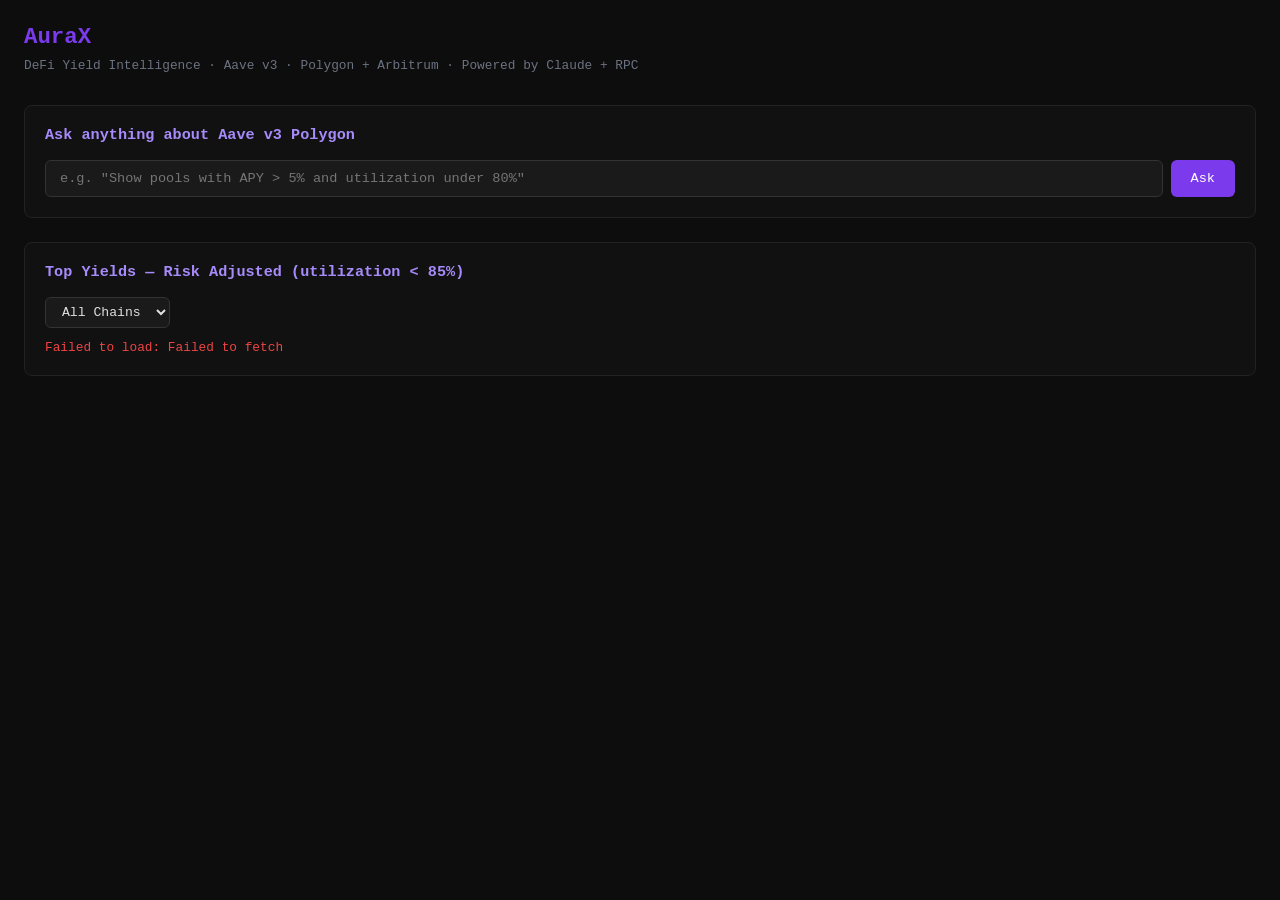
<file: aurax/frontend/index.html>
<!DOCTYPE html>
<html lang="en">
<head>
  <meta charset="UTF-8" />
  <title>AuraX — DeFi Yield Intel · Aave v3 Polygon</title>
  <style>
    * { box-sizing: border-box; margin: 0; padding: 0; }
    body { background: #0d0d0d; color: #e0e0e0; font-family: 'Courier New', monospace; padding: 24px; }
    h1 { color: #7c3aed; font-size: 1.4rem; margin-bottom: 8px; }
    .subtitle { color: #6b7280; font-size: 0.8rem; margin-bottom: 32px; }

    .panel { background: #111; border: 1px solid #222; border-radius: 8px; padding: 20px; margin-bottom: 24px; }
    .panel h2 { font-size: 0.95rem; color: #a78bfa; margin-bottom: 16px; }

    /* NL Query */
    .query-row { display: flex; gap: 8px; }
    #nl-input {
      flex: 1; background: #1a1a1a; border: 1px solid #333; color: #e0e0e0;
      padding: 10px 14px; border-radius: 6px; font-family: inherit; font-size: 0.85rem;
    }
    button {
      background: #7c3aed; color: white; border: none; padding: 10px 20px;
      border-radius: 6px; cursor: pointer; font-family: inherit; font-size: 0.85rem;
    }
    button:hover { background: #6d28d9; }
    button:disabled { background: #4b2d8a; cursor: not-allowed; }

    #sql-output {
      margin-top: 12px; background: #0a0a0a; border: 1px solid #1f1f1f;
      padding: 12px; border-radius: 4px; font-size: 0.75rem; color: #86efac;
      white-space: pre-wrap; display: none;
    }
    #summary-output {
      margin-top: 10px; font-size: 0.82rem; color: #d1d5db; line-height: 1.5; display: none;
    }

    /* Yield table */
    table { width: 100%; border-collapse: collapse; font-size: 0.8rem; }
    th { text-align: left; color: #6b7280; font-weight: normal; padding: 6px 10px; border-bottom: 1px solid #1f1f1f; }
    td { padding: 8px 10px; border-bottom: 1px solid #161616; }
    tr:hover td { background: #161616; }
    .apy-high { color: #4ade80; }
    .apy-mid  { color: #facc15; }
    .apy-low  { color: #9ca3af; }
    .frozen-badge { color: #ef4444; font-size: 0.7rem; margin-left: 4px; }

    .loading { color: #6b7280; font-size: 0.8rem; }
    .error   { color: #ef4444; font-size: 0.8rem; }
  </style>
</head>
<body>

<h1>AuraX</h1>
<p class="subtitle">DeFi Yield Intelligence · Aave v3 · Polygon + Arbitrum · Powered by Claude + RPC</p>

<!-- NL Query Panel -->
<div class="panel">
  <h2>Ask anything about Aave v3 Polygon</h2>
  <div class="query-row">
    <input id="nl-input" type="text" placeholder='e.g. "Show pools with APY > 5% and utilization under 80%"' />
    <button id="ask-btn" onclick="runQuery()">Ask</button>
  </div>
  <pre id="sql-output"></pre>
  <div id="summary-output"></div>
</div>

<!-- Live Yields Panel -->
<div class="panel">
  <h2>Top Yields — Risk Adjusted (utilization &lt; 85%)</h2>
  <div style="margin-bottom:12px">
    <select id="chain-filter" onchange="loadYields()" style="background:#1a1a1a;border:1px solid #333;color:#e0e0e0;padding:6px 12px;border-radius:6px;font-family:inherit;font-size:0.82rem;cursor:pointer">
      <option value="">All Chains</option>
      <option value="polygon">Polygon</option>
      <option value="arbitrum">Arbitrum</option>
    </select>
  </div>
  <div id="yields-table"><p class="loading">Loading...</p></div>
</div>

<script>
  const API = 'https://aurax.fly.dev';

  async function loadYields() {
    const chain = document.getElementById('chain-filter').value;
    const url = chain ? `${API}/yields/risk-adjusted?chain=${chain}` : `${API}/yields/risk-adjusted`;
    try {
      const res = await fetch(url);
      const pools = await res.json();
      const tbody = pools.map(p => {
        const apy = p.deposit_apy_pct;
        const cls = apy >= 5 ? 'apy-high' : apy >= 2 ? 'apy-mid' : 'apy-low';
        const frozen = p.is_frozen ? '<span class="frozen-badge">FROZEN</span>' : '';
        const chainBadge = p.chain === 'arbitrum'
          ? '<span style="color:#60a5fa;font-size:0.7rem;margin-left:4px">ARB</span>'
          : '<span style="color:#a78bfa;font-size:0.7rem;margin-left:4px">POL</span>';
        // Zero utilization means nothing is borrowed (e.g. AAVE, where
        // borrowing is disabled). Show a dash so it doesn't read as a broken
        // 0.0% — same for the borrow APY of a non-borrowable asset.
        const util = p.utilization_rate
          ? `${(p.utilization_rate * 100).toFixed(1)}%`
          : '<span title="not borrowed" style="color:#6b7280">—</span>';
        const borrowApy = p.variable_borrow_apy_pct
          ? `${p.variable_borrow_apy_pct.toFixed(2)}%`
          : '<span style="color:#6b7280">—</span>';
        return `<tr>
          <td>${p.symbol}${chainBadge}${frozen}</td>
          <td class="${cls}">${apy.toFixed(2)}%</td>
          <td>${borrowApy}</td>
          <td>${util}</td>
          <td>$${(p.tvl_usd/1e6).toFixed(1)}M</td>
        </tr>`;
      }).join('');

      document.getElementById('yields-table').innerHTML = `
        <table>
          <thead><tr><th>Asset</th><th>Deposit APY</th><th>Borrow APY</th><th>Utilization</th><th>TVL</th></tr></thead>
          <tbody>${tbody}</tbody>
        </table>`;
    } catch (e) {
      document.getElementById('yields-table').innerHTML = `<p class="error">Failed to load: ${e.message}</p>`;
    }
  }

  async function runQuery() {
    const q = document.getElementById('nl-input').value.trim();
    if (!q) return;
    const btn = document.getElementById('ask-btn');
    btn.disabled = true;
    btn.textContent = 'Running...';

    const sqlEl = document.getElementById('sql-output');
    const sumEl = document.getElementById('summary-output');
    sqlEl.style.display = 'none';
    sumEl.style.display = 'none';

    try {
      const res = await fetch(`${API}/query/`, {
        method: 'POST',
        headers: { 'Content-Type': 'application/json' },
        body: JSON.stringify({ question: q }),
      });
      const data = await res.json();
      sqlEl.textContent = data.sql;
      sqlEl.style.display = 'block';
      sumEl.textContent = data.summary;
      sumEl.style.display = 'block';
    } catch (e) {
      sqlEl.textContent = `Error: ${e.message}`;
      sqlEl.style.display = 'block';
    } finally {
      btn.disabled = false;
      btn.textContent = 'Ask';
    }
  }

  document.getElementById('nl-input').addEventListener('keydown', e => {
    if (e.key === 'Enter') runQuery();
  });

  loadYields();
</script>
</body>
</html>
</file>
